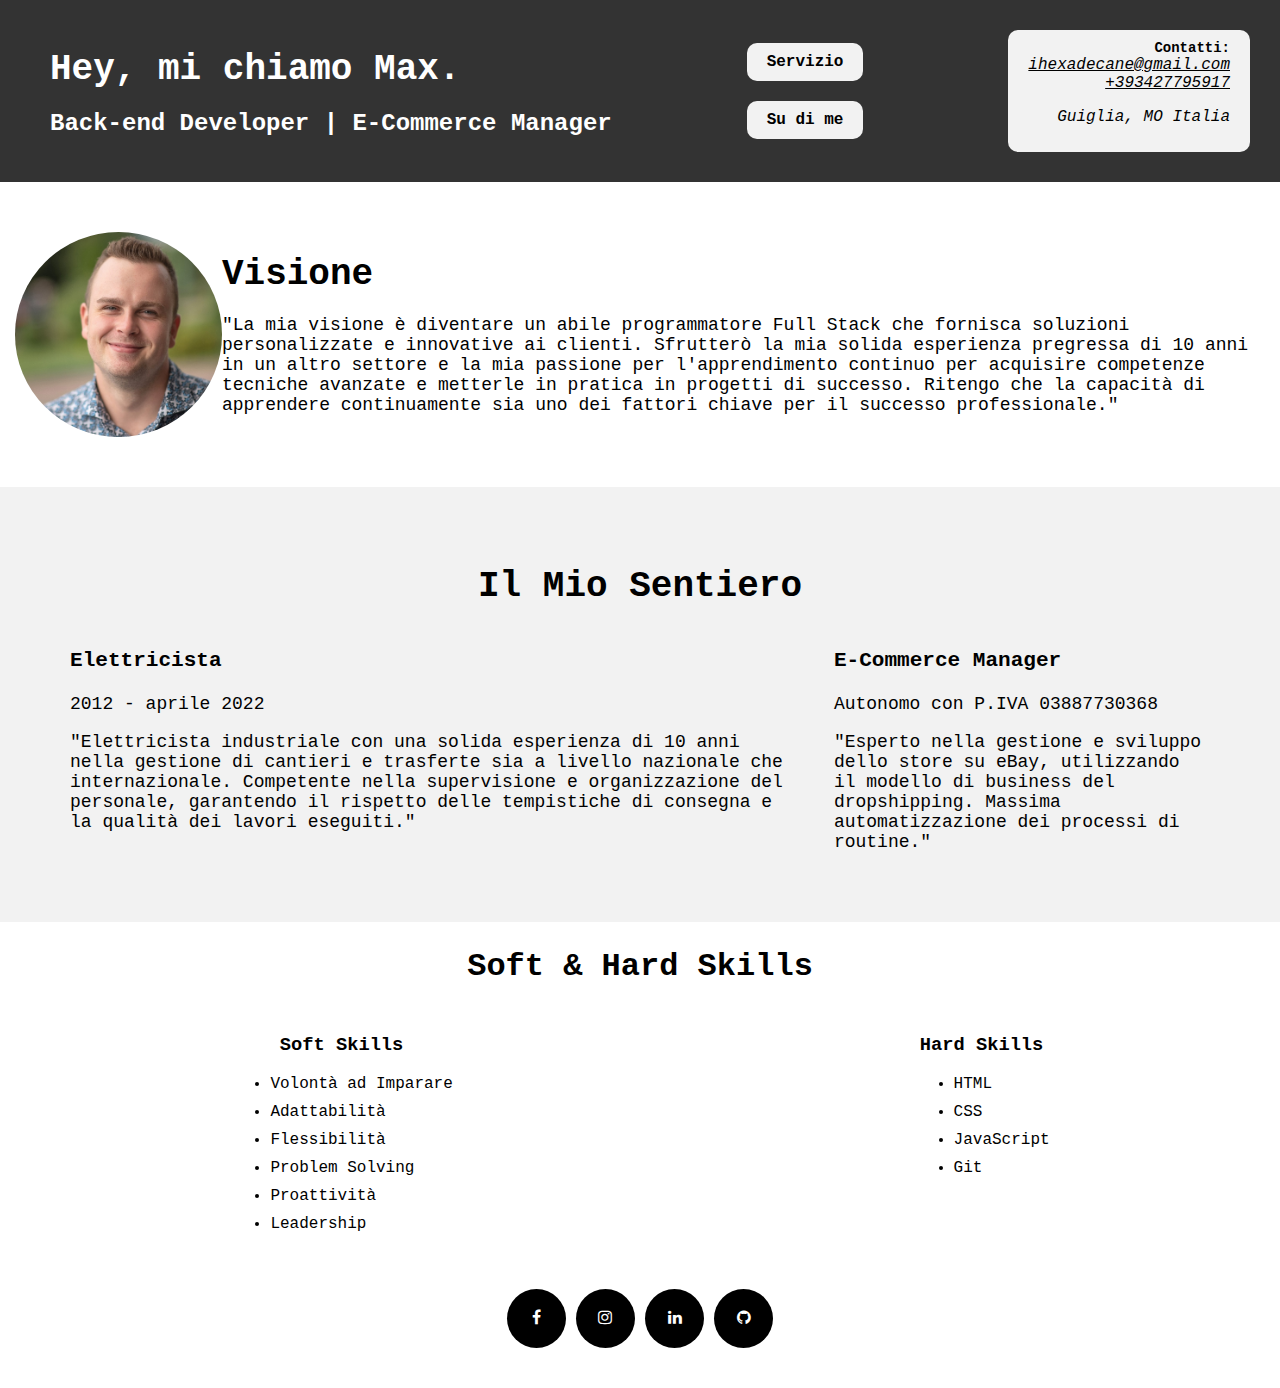
<file: index.html>
<!DOCTYPE html>
<html lang="it">

<head>
  <meta charset="UTF-8">
  <meta name="viewport" content="width=device-width, initial-scale=1.0">
  <link rel="stylesheet" href="/css/styles.css">
  <link rel="stylesheet" href="/css/header.css">
  <link rel="stylesheet" href="https://cdnjs.cloudflare.com/ajax/libs/font-awesome/4.7.0/css/font-awesome.min.css">
  <link rel="shortcut icon" href="/img/favicon.ico">
  <title>Max Malynka - Back End Developer - Conoscenze di HTML e CSS</title>
  <meta name="description" content="Sono Max Malynka, un back end developer con una solida base 
  personalizzata per il tuo sito web. Ho competenze approfondite in HTML, CSS e altri linguaggi di 
  programmazione. Scopri di più sulle mie esperienze lavorative e sui progetti su cui ho lavorato.">
</head>

<body>
  <!-- Barra Top -->
  <header class="barra-top">
    <div class="title">
      <h1 class="barra_top-title">Hey, mi chiamo Max.</h1>
      <h2 class="barra_top-subtitle">
        Back-end Developer | E-Commerce Manager
      </h2>
    </div>
    <div class="info">
      <div>
        <a href="/work.html" class="button">Servizio</a>
      </div>
      <div>
        <a href="/aboutme.html" class="button">Su di me</a>
      </div>
    </div>
    <div class="contacts">
      <h3 class="f1">Contatti:</h3>
      <address class="address">
        <a href="mailto:ihexadecane@gmail.com">ihexadecane@gmail.com</a><br>
        <a href="tel:+393427795917">+393427795917</a>
        <p>Guiglia, MO Italia</p>
      </address>
    </div>
  </header>
  <main>
    <!-- Immagine & Visione -->
    <div class="immvis">
      <img src="/img/pass.jpg" alt="Foto Profilo" class="foto-profilo">
      <div class="visione">
        <h2 class="visione-titolo">Visione</h2>
        <p class="visione-contenuto">
          "La mia visione è diventare un abile programmatore Full Stack che
          fornisca soluzioni personalizzate e innovative ai clienti. Sfrutterò
          la mia solida esperienza pregressa di 10 anni in un altro settore e
          la mia passione per l'apprendimento continuo per acquisire
          competenze tecniche avanzate e metterle in pratica in progetti di
          successo. Ritengo che la capacità di apprendere continuamente sia
          uno dei fattori chiave per il successo professionale."
        </p>
      </div>
    </div>
    <!-- Esperienza Lavorativa -->
    <div class="exp1">
      <h2 class="exp1-titolo">Il Mio Sentiero</h2>
      <div class="exp1-exp2">
        <div>
          <div class="exp1-contenuto">
            <h3>Elettricista</h3>
            <p>2012 - aprile 2022</p>
            <p class="exp1-info">
              "Elettricista industriale con una solida esperienza di 10 anni
              nella gestione di cantieri e trasferte sia a livello nazionale
              che internazionale. Competente nella supervisione e
              organizzazione del personale, garantendo il rispetto delle
              tempistiche di consegna e la qualità dei lavori eseguiti."
            </p>
          </div>
        </div>
        <div>
          <div class="exp2-contenuto">
            <h3>E-Commerce Manager</h3>
            <p>Autonomo con P.IVA 03887730368</p>
            <p class="exp2-info">
              "Esperto nella gestione e sviluppo dello store su eBay,
              utilizzando il modello di business del dropshipping. Massima
              automatizzazione dei processi di routine."
            </p>
          </div>
        </div>
      </div>
    </div>
    <!-- Soft & Hard Skills -->
    <div class="skills">
      <h2 class="skills-title">Soft & Hard Skills</h2>
      <div class="skills-container">
        <div>
          <h3 class="skills-categoria">Soft Skills</h3>
          <ul class="skills-list">
            <li>Volontà ad Imparare</li>
            <li>Adattabilità</li>
            <li>Flessibilità</li>
            <li>Problem Solving</li>
            <li>Proattività</li>
            <li>Leadership</li>
          </ul>
        </div>
        <div>
          <h3 class="skills-categoria">Hard Skills</h3>
          <ul class="skills-list">
            <li>HTML</li>
            <li>CSS</li>
            <li>JavaScript</li>
            <li>Git</li>
          </ul>
        </div>
      </div>
    </div>
  </main>
  <!-- Social Buttom -->
  <footer>
    <div class="social-generic">
      <a href="https://www.facebook.com/vichingomax/" target="_blank" class="fa fa-facebook"></a><br>
      <a href="https://www.instagram.com/vichingomax/" target="_blank" class="fa fa-instagram"></a><br>
      <a href="https://www.linkedin.com/in/max-malynka-6357811a1/" target="_blank" class="fa fa-linkedin"></a><br>
      <a href="https://github.com/Kokkaine" target="_blank" class="fa fa-github"></a>
    </div>
  </footer>
</body>

</html>
</file>
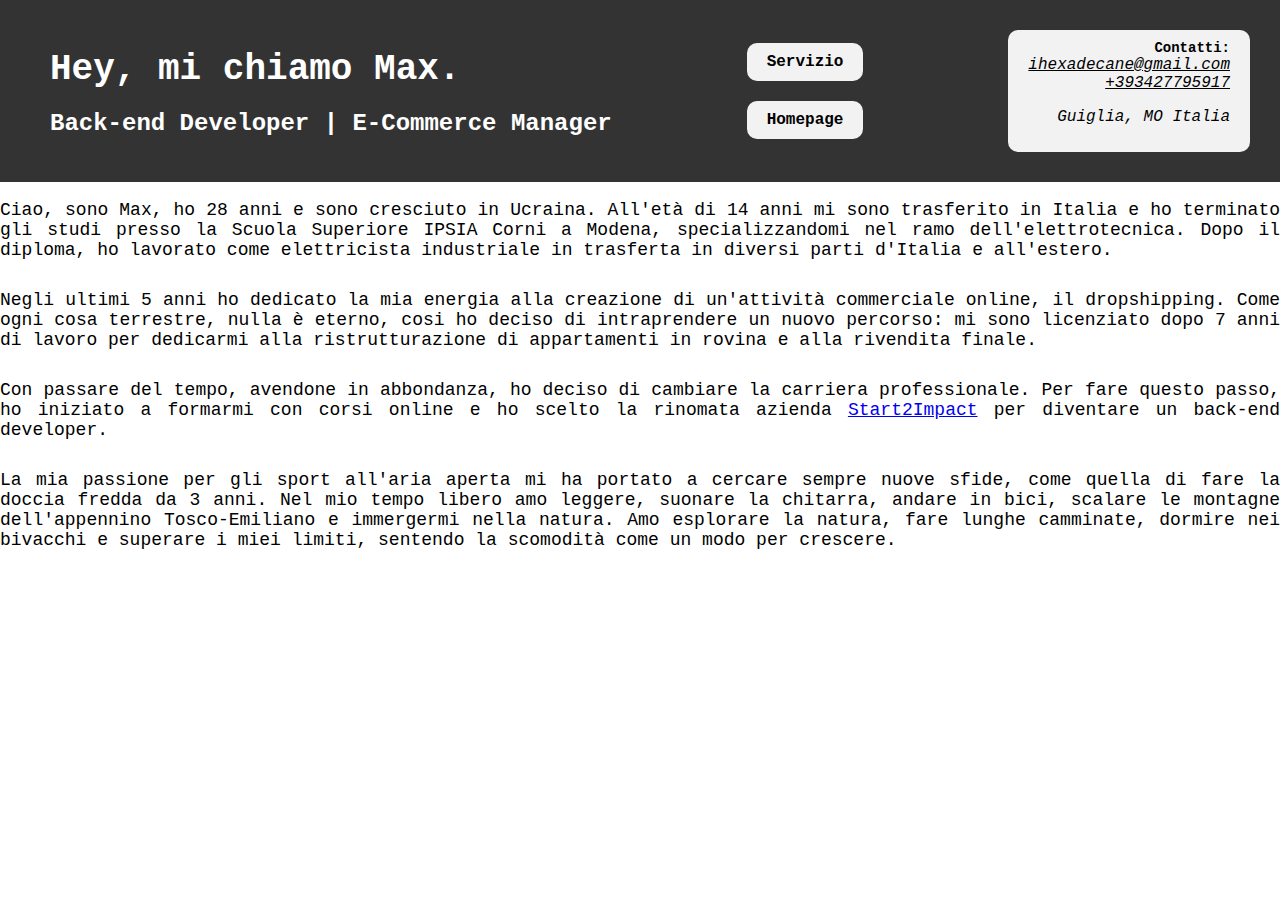
<file: aboutme.html>
<!DOCTYPE html>
<html lang="it">

<head>
  <meta charset="UTF-8">
  <meta name="viewport" content="width=device-width, initial-scale=1.0">
  <link rel="stylesheet" href="/css/header.css">
  <link rel="stylesheet" href="/css/aboutme.css">
  <link rel="shortcut icon" href="/img/favicon.ico">
  <title>Informazioni su di me</title>
</head>

<body>
  <!-- Barra Top -->
  <header class="barra-top">
    <div class="title">
      <h1 class="barra_top-title">Hey, mi chiamo Max.</h1>
      <h2 class="barra_top-subtitle">Back-end Developer | E-Commerce Manager</h2>
    </div>
    <div class="info">
      <div>
        <a href="/work.html" class="button">Servizio</a>
      </div>
      <div>
        <a href="/index.html" class="button">Homepage</a>
      </div>
    </div>
    <div class="contacts">
      <h3 class="f1">Contatti:</h3>
      <address class="address">
        <a href="mailto:ihexadecane@gmail.com">ihexadecane@gmail.com</a><br>
        <a href="tel:+393427795917">+393427795917</a>
        <p>Guiglia, MO Italia</p>
      </address>
    </div>
  </header>

  <!--Su di Me-->
  <main>
    <div>
      <p class="p-section">Ciao, sono Max, ho 28 anni e sono cresciuto in Ucraina.
        All'età di 14 anni mi sono trasferito in Italia e ho terminato gli studi
        presso la Scuola Superiore IPSIA Corni a Modena,
        specializzandomi nel ramo dell'elettrotecnica. Dopo il diploma, ho lavorato
        come elettricista industriale in trasferta in diversi parti d'Italia e
        all'estero.</p>
      <p class="p-section">Negli ultimi 5 anni ho dedicato la mia energia alla creazione
        di un'attività commerciale online, il dropshipping. Come ogni cosa terrestre,
        nulla è eterno, cosi ho deciso di intraprendere un nuovo percorso: mi sono licenziato dopo 7 anni di lavoro
        per dedicarmi alla ristrutturazione di appartamenti in rovina e alla rivendita finale. </p>
      <p class="p-section">Con passare del tempo, avendone in abbondanza, ho deciso di cambiare la carriera
        professionale.
        Per fare questo passo, ho iniziato a formarmi con corsi
        online e ho scelto la rinomata azienda <a href="https://talent.start2impact.it/profile/maksym-malynka"
          target="_blank">Start2Impact</a> per diventare un back-end developer. </p>
      <p class="p-section">La mia passione per gli sport all'aria aperta mi ha portato
        a cercare sempre nuove sfide, come quella di fare la doccia fredda da 3 anni. Nel mio tempo libero amo leggere,
        suonare la chitarra, andare in bici,
        scalare le montagne dell'appennino Tosco-Emiliano e immergermi nella natura. Amo esplorare la natura, fare
        lunghe camminate,
        dormire nei bivacchi e superare i miei limiti,
        sentendo la scomodità come un modo per crescere. </p>
    </div>
  </main>

</html>
</file>
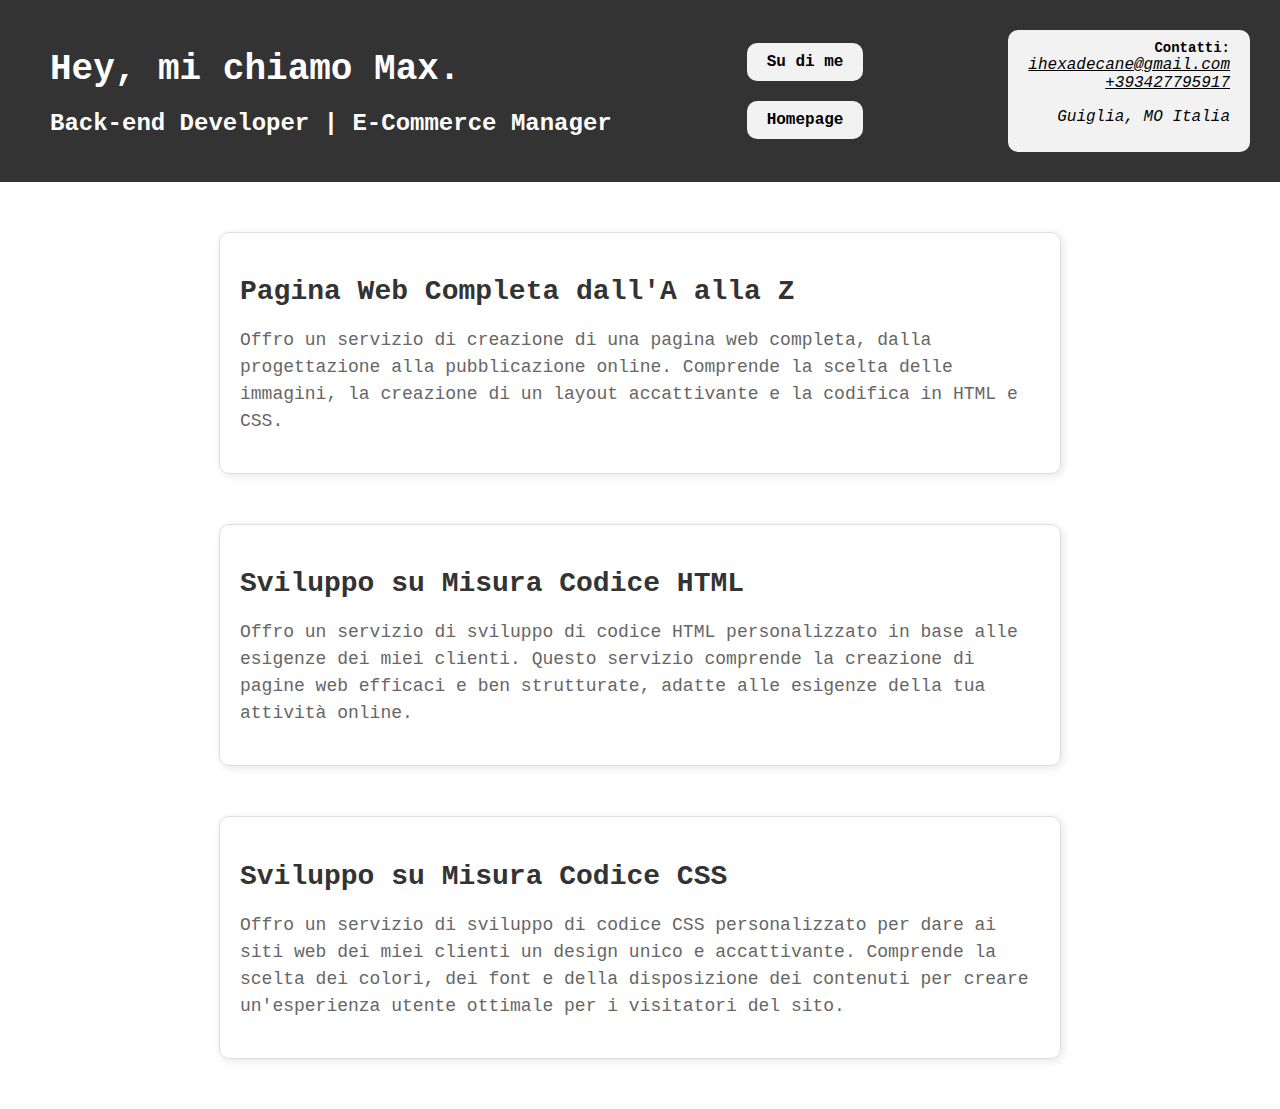
<file: work.html>
<!DOCTYPE html>
<html lang="it">

<head>
  <meta charset="UTF-8">
  <meta name="viewport" content="width=device-width, initial-scale=1.0">
  <link rel="stylesheet" href="/css/header.css">
  <link rel="stylesheet" href="/css/services.css">
  <link rel="shortcut icon" href="/img/favicon.ico">
  <title>I miei Servizi</title>
</head>

<body>
  <!-- Barra Top -->
  <header class="barra-top">
    <div class="title">
      <h1 class="barra_top-title">Hey, mi chiamo Max.</h1>
      <h2 class="barra_top-subtitle">
        Back-end Developer | E-Commerce Manager
      </h2>
    </div>
    <div class="info">
      <div>
        <a href="/aboutme.html" class="button">Su di me</a>
      </div>
      <div>
        <a href="/index.html" class="button">Homepage</a>
      </div>
    </div>
    <div class="contacts">
      <h3 class="f1">Contatti:</h3>
      <address class="address">
        <a href="mailto:ihexadecane@gmail.com">ihexadecane@gmail.com</a><br>
        <a href="tel:+393427795917">+393427795917</a>
        <p>Guiglia, MO Italia</p>
      </address>
    </div>
  </header>

  <!-- Services -->
  <main>
    <section>
      <h2 class="h2-section">Pagina Web Completa dall'A alla Z</h2>
      <p class="p-section">
        Offro un servizio di creazione di una pagina web completa, dalla
        progettazione alla pubblicazione online. Comprende la scelta delle
        immagini, la creazione di un layout accattivante e la codifica in HTML
        e CSS.
      </p>
    </section>
    <section>
      <h2 class="h2-section">Sviluppo su Misura Codice HTML</h2>
      <p class="p-section">
        Offro un servizio di sviluppo di codice HTML personalizzato in base
        alle esigenze dei miei clienti. Questo servizio comprende la creazione
        di pagine web efficaci e ben strutturate, adatte alle esigenze della
        tua attività online.
      </p>
    </section>
    <section>
      <h2 class="h2-section">Sviluppo su Misura Codice CSS</h2>
      <p class="p-section">
        Offro un servizio di sviluppo di codice CSS personalizzato per dare ai
        siti web dei miei clienti un design unico e accattivante. Comprende la
        scelta dei colori, dei font e della disposizione dei contenuti per
        creare un'esperienza utente ottimale per i visitatori del sito.
      </p>
    </section>
  </main>
</body>

</html>
</file>
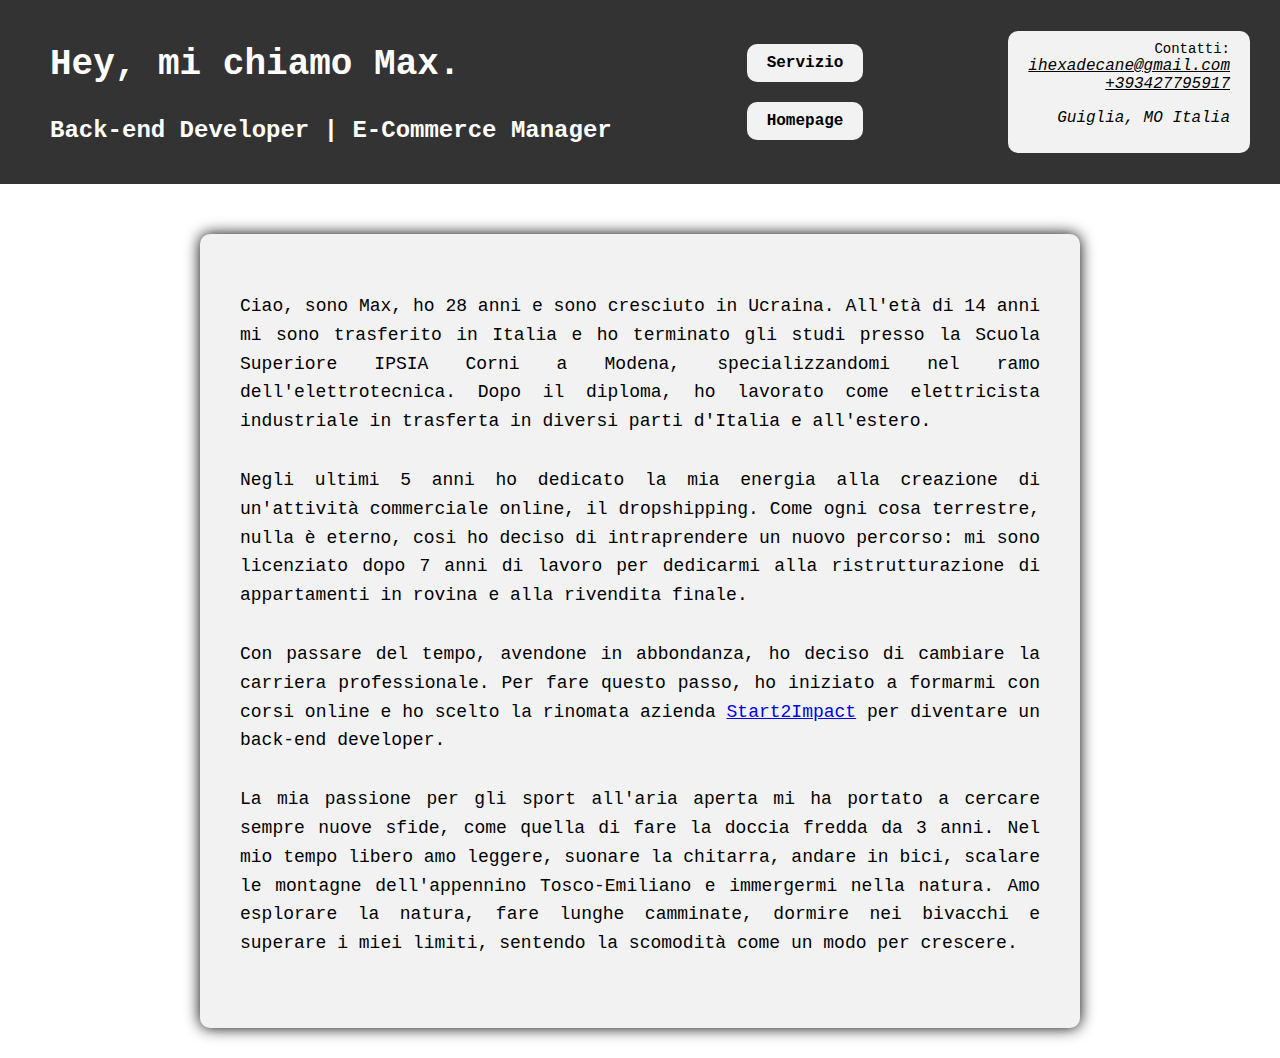
<file: html/aboutme.html>
<!DOCTYPE html>
<html>
  <head>
    <meta charset="UTF-8">
    <link rel="stylesheet" href="../css/header.css">
    <link rel="stylesheet" href="../css/aboutme.css">
    <title>Informazioni su di me</title>
  </head>
  <body>
    <!-- Barra Top -->
    <header class="barra-top">
      <div class="title">
        <h1 class="barra_top-title">Hey, mi chiamo Max.</h1>
        <h4 class="barra_top-subtitle">Back-end Developer | E-Commerce Manager</h4>  
      </div>
      <div class="info">
        <div>
          <a href="../html/work.html" class="button">Servizio</a>
        </div>
        <div>
          <a href="../index.html" class="button">Homepage</a>
        </div>
      </div>
      <div class="contacts">
        <p class="f1">Contatti:</p>
        <address class="address">
          <a href="mailto:ihexadecane@gmail.com">ihexadecane@gmail.com</a><br>
          <a href="tel:+393427795917">+393427795917</a>
          <p>Guiglia, MO Italia</p>
        </address>
      </div>
    </header>

    <!--Su di Me-->
    <main>
      <section>
        <p class="p-section">Ciao, sono Max, ho 28 anni e sono cresciuto in Ucraina.
          All'età di 14 anni mi sono trasferito in Italia e ho terminato gli studi 
          presso la Scuola Superiore IPSIA Corni a Modena,
          specializzandomi nel ramo dell'elettrotecnica. Dopo il diploma, ho lavorato
           come elettricista industriale in trasferta in diversi parti d'Italia e 
           all'estero.</p>
        <p class="p-section">Negli ultimi 5 anni ho dedicato la mia energia alla creazione 
          di un'attività commerciale online, il dropshipping. Come ogni cosa terrestre, 
          nulla è eterno, cosi ho deciso di intraprendere un nuovo percorso: mi sono licenziato dopo 7 anni di lavoro
          per dedicarmi alla ristrutturazione di appartamenti in rovina e alla rivendita finale. </p>
        <p class="p-section">Con passare del tempo, avendone in abbondanza, ho deciso di cambiare la carriera professionale. 
          Per fare questo passo, ho iniziato a formarmi con corsi 
          online e ho scelto la rinomata azienda <a href="https://talent.start2impact.it/profile/maksym-malynka">Start2Impact</a> per diventare un back-end developer.  </p>
        <p class="p-section">La mia passione per gli sport all'aria aperta mi ha portato 
          a cercare sempre nuove sfide, come quella di fare la doccia fredda da 3 anni. Nel mio tempo libero amo leggere, suonare la chitarra, andare in bici, 
          scalare le montagne dell'appennino Tosco-Emiliano e immergermi nella natura. Amo esplorare la natura, fare lunghe camminate,
           dormire nei bivacchi e superare i miei limiti, 
          sentendo la scomodità come un modo per crescere. </p>
      </section>
    </main>
</html>
</file>
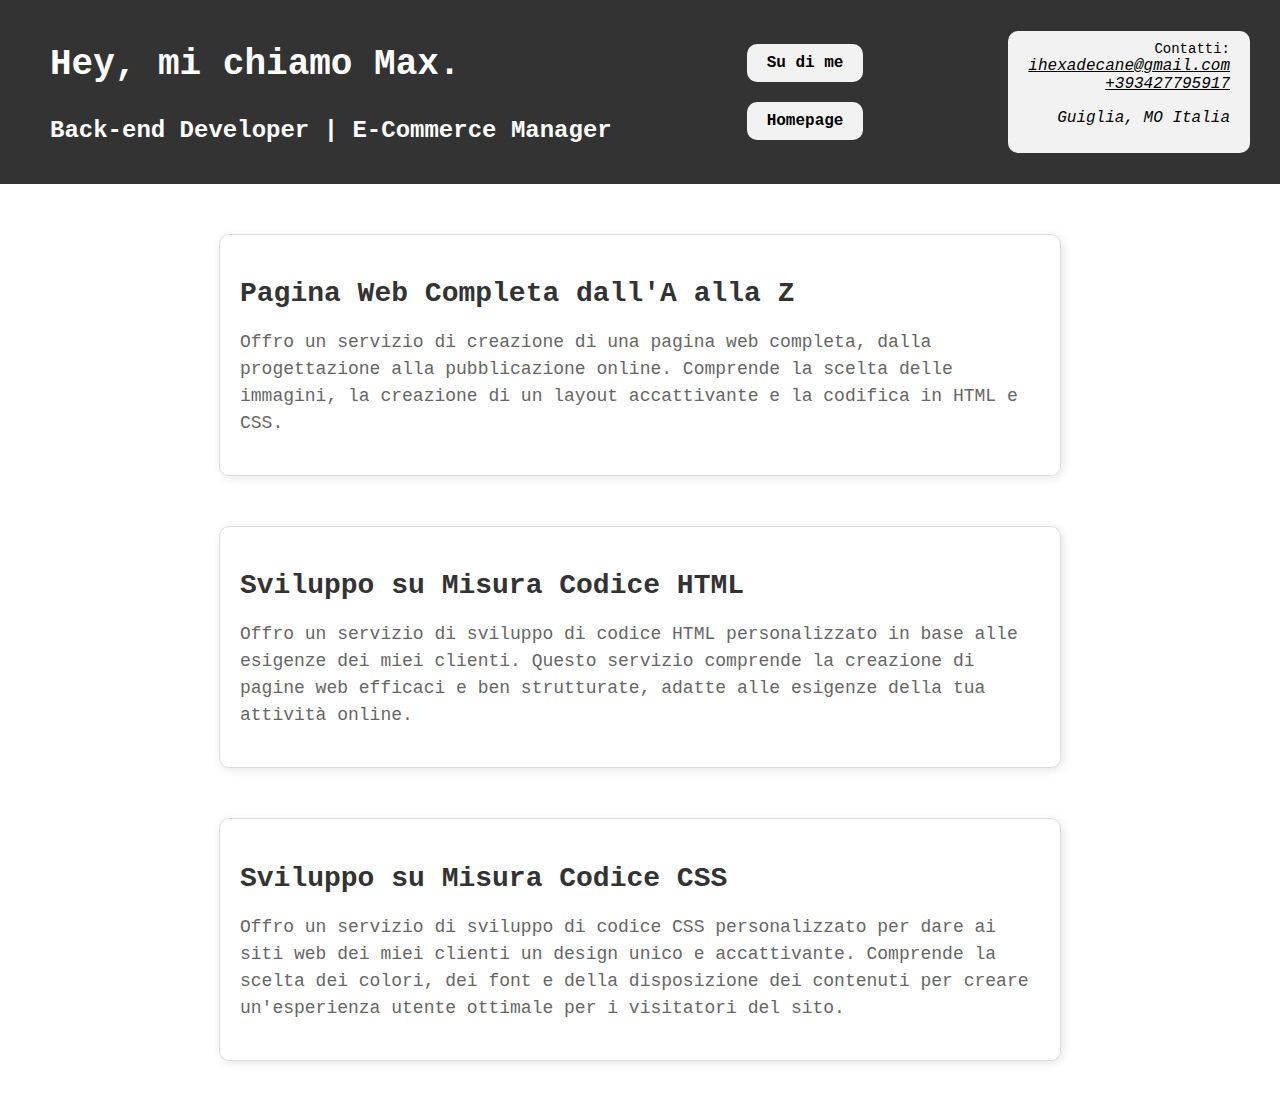
<file: html/work.html>
<!DOCTYPE html>
<html>
  <head>
    <meta charset="UTF-8">
    <meta name="viewport" content="width=device-width, initial-scale=1.0">
    <title>I miei Servizi</title>
    <link rel="stylesheet" href="../css/header.css">
    <link rel="stylesheet" href="../css/services.css">
  </head>
  <body>

   <!-- Barra Top -->
   <header class="barra-top">
     <div class="title">
       <h1 class="barra_top-title">Hey, mi chiamo Max.</h1>
       <h4 class="barra_top-subtitle">Back-end Developer | E-Commerce Manager</h4>  
     </div>
     <div class="info">
       <div>
         <a href="../html/aboutme.html" class="button">Su di me</a>
       </div>
       <div>
        <a href="../index.html" class="button">Homepage</a>
      </div>
     </div>
     <div class="contacts">
       <p class="f1">Contatti:</p>
       <address class="address">
         <a href="mailto:ihexadecane@gmail.com">ihexadecane@gmail.com</a><br>
         <a href="tel:+393427795917">+393427795917</a>
         <p>Guiglia, MO Italia</p>
       </address>
     </div>
   </header>

      <!-- Services -->
    <main>
      <section>
        <h2 class="h2-section">Pagina Web Completa dall'A alla Z</h2>
        <p class="p-section">Offro un servizio di creazione di una pagina web completa, dalla progettazione alla pubblicazione online. Comprende la scelta delle immagini, la creazione di un layout accattivante e la codifica in HTML e CSS.</p>
      </section>
      <section>
        <h2 class="h2-section">Sviluppo su Misura Codice HTML</h2>
        <p class="p-section">Offro un servizio di sviluppo di codice HTML personalizzato in base alle esigenze dei miei clienti. Questo servizio comprende la creazione di pagine web efficaci e ben strutturate, adatte alle esigenze della tua attività online.</p>
      </section>
      <section>
        <h2 class="h2-section">Sviluppo su Misura Codice CSS</h2>
        <p class="p-section">Offro un servizio di sviluppo di codice CSS personalizzato per dare ai siti web dei miei clienti un design unico e accattivante. Comprende la scelta dei colori, dei font e della disposizione dei contenuti per creare un'esperienza utente ottimale per i visitatori del sito.</p>
      </section>
    </main>
  </body>
</html>
</file>
<file: css/styles.css>
/*Impostazioni Generali */

body {
  font-family: "Courier New", monospace;
  margin: 0;
  padding: 0;
}

li {
  margin-bottom: 10px;
}

/* Immagine & Visione */
.immvis {
  display: flex;
  align-items: center;
  padding: 0px 15px 0px 15px;
  margin-top: 50px;
}

.foto-profilo {
  display: block;
  border-radius: 50%;
  max-width: 100%;
  min-width: 15%;
  height: auto;
}

.visione {
  margin-top: 0;
  text-align: center;
}

.visione-titolo {
  margin-top: 0;
  text-align: left;
  font-size: 36px;
  margin-bottom: 20px;
}

.visione-contenuto {
  text-align: left;
  font-size: 18px;
  /* margin: 20px; */
  margin: 0;
}

/* Esperienza Lavorativa */
.exp1-exp2 {
  display: flex;
}
.exp1,
.exp2 {
  display: flex;
  flex-direction: column;
  align-items: center;
  background-color: #f2f2f2;
  padding: 50px;
  margin-top: 50px;
}

.exp1-titolo,
.exp2-titolo {
  font-size: 36px;
  margin-bottom: 20px;
}

.exp1-contenuto,
.exp2-contenuto {
  font-size: 18px;
  margin: 20px;
}

.exp1-info,
.exp2-info {
  margin: 20px;
  align-items: left;
  margin: 0;
}

/* Soft & Hard Skills */
.skill {
  margin-bottom: 100px;
}

.skills-title {
  text-align: center;
  font-size: 2em;
  margin-bottom: 30px;
}

.skills-container {
  display: flex;
  justify-content: space-around;
}

.skills-categoria {
  text-align: center;
}

/* Social Buttom */
.social-generic {
  display: flex;
  justify-content: center;
  align-items: center;
  margin-top: 40px;
  margin-bottom: 40px;
}

.fa {
  padding: 20px;
  font-size: 1.2rem;
  margin-left: 5px;
  margin-right: 5px;
  color: white;
  background-color: black;
  border-radius: 50px;
  width: 1.2rem;
  height: 1.2rem;
  text-align: center;
  text-decoration: none;
}

/* General Media Query */
/* Telefono */
@media only screen and (max-width: 480px) {
  .immvis {
    flex-direction: column;
    text-align: center;
    margin-top: 20px;
  }

  .foto-profilo {
    margin-bottom: 20px;
    max-width: 50%;
    min-width: 50%;
    height: auto;
  }

  .visione {
    margin-left: 0;
    margin-top: 20px;
    text-align: center;
  }

  .exp1,
  .exp2 {
    padding: 20px;
    margin-top: 20px;
  }

  .exp1-titolo,
  .exp2-titolo {
    font-size: 28px;
  }

  .exp1-contenuto,
  .exp2-contenuto {
    font-size: 14px;
  }

  .skills-container {
    font-size: 14px;
    margin-left: 10;
    margin-right: 10;
  }

  .fa {
    padding: 10px;
    font-size: 1rem;
    width: 1rem;
  }
}
</file>
<file: css/header.css>
/* Barra Top */
.barra-top {
  font-family: "Courier New", monospace;
  background-color: #333;
  color: #fff;
  padding: 20px;
  display: flex;
  justify-content: space-between;
  align-items: center;
}

.title {
  padding-left: 30px;
}
.barra_top-title {
  color: #fff;
  font-size: 36px;
  margin-bottom: 10px;
}

.barra_top-subtitle {
  color: #fff;
  font-size: 24px;
  margin-bottom: 20px;
}

.info {
  align-items: center;
}

.button {
  background-color: #f2f2f2;
  font-weight: bold;
  color: black;
  padding: 10px 20px;
  border-radius: 10px;
  margin: 10px;
  text-decoration: none;
  display: inline-block;
  cursor: pointer;
  transition: all 0.2s ease-in-out;
}

.button:hover {
  background-color: #333;
  color: #fff;
}

.contacts {
  background-color: #f2f2f2;
  color: black;
  padding: 10px 20px;
  border-radius: 10px;
  margin: 10px;
  text-decoration: none;
  text-align: right;
  cursor: pointer;
}

.contacts a {
  color: black;
}

.f1 {
  margin: 0;
  font-size: 14px;
}

/* General Media Query */
/* Telefono */
@media screen and (max-width: 480px) {
  .barra_top-title {
    width: 100%;
    font-size: 24px;
  }

  .barra_top-subtitle {
    width: 100%;
    font-size: 18px;
  }

  .info {
    font-size: 14px;
    padding: 8px 16px;
    display: flex;
  }

  .button,
  .contacts {
    font-size: 14px;
    padding: 8px 16px;
  }

  .f1 {
    font-size: 14px;
  }
}

/* Tablet */
@media screen and (max-width: 768px) {
  .barra-top {
    flex-direction: column;
    justify-content: center;
    text-align: center;
  }

  .title {
    padding: 0;
  }

  .info {
    margin-top: 20px;
    text-align: center;
    display: flex;
  }

  .contacts {
    text-align: center;
  }
}
</file>
<file: css/aboutme.css>
body {
  background-image: url("https://www.fotodimontagna.it/wp-content/uploads/2017/11/AL084-Panne-1_1.jpg");
  background-size: cover;
  font-family: "Courier New", monospace;
  margin: 0;
  padding: 0;
}

section {
  background-color: #f2f2f2;
  max-width: 800px;
  margin: 40px auto;
  padding: 40px;
  border-radius: 10px;
  box-shadow: 0 0 15px rgba(0, 0, 0, 1);
  line-height: 1.6;
  transform: translateY(10px);
  transition: transform 0.5s ease-in-out;
}

section:hover {
  transform: translateY(0);
}

.p-section {
  font-size: 18px;
  margin-bottom: 30px;
  text-align: justify;
}

.a-section {
  color: #333;
  text-decoration: none;
  border-bottom: 2px solid #333;
}

/* General Media Query */
/* Mobile */
@media screen and (max-width: 480px) {
  section {
    width: 80%;
    padding: 20px;
  }

  .p-section {
    font-size: 16px;
  }
}

/* Tablet */
@media screen and (max-width: 768px) {
  section {
    width: 85%;
    padding: 30px;
  }

  .p-section {
    font-size: 17px;
  }
}
</file>
<file: css/services.css>
body {
  font-family: "Courier New", monospace;
  margin: 0;
  padding: 0;
}
main {
  display: flex;
  flex-direction: column;
  align-items: center;
  margin-top: 50px;
}

section {
  max-width: 800px;
  margin-bottom: 50px;
  padding: 20px;
  border: 1px solid #ddd;
  border-radius: 10px;
  box-shadow: 2px 2px 10px rgba(0, 0, 0, 0.1);
}

.h2-section {
  font-size: 28px;
  margin-bottom: 20px;
  color: #333;
}

.p-section {
  font-size: 18px;
  color: #666;
  line-height: 1.5;
}

/* General Media Query */
/* Telefono */
@media screen and (max-width: 480px) {
  section {
    padding: 10px;
  }

  .h2-section {
    font-size: 20px;
    margin-bottom: 10px;
  }

  .p-section {
    font-size: 14px;
    line-height: 1.2;
  }
}

/* Tablet */
@media screen and (max-width: 768px) {
  section {
    max-width: 90%;
  }

  .h2-section {
    font-size: 24px;
    margin-bottom: 15px;
  }

  .p-section {
    font-size: 16px;
    line-height: 1.3;
  }
}
</file>
